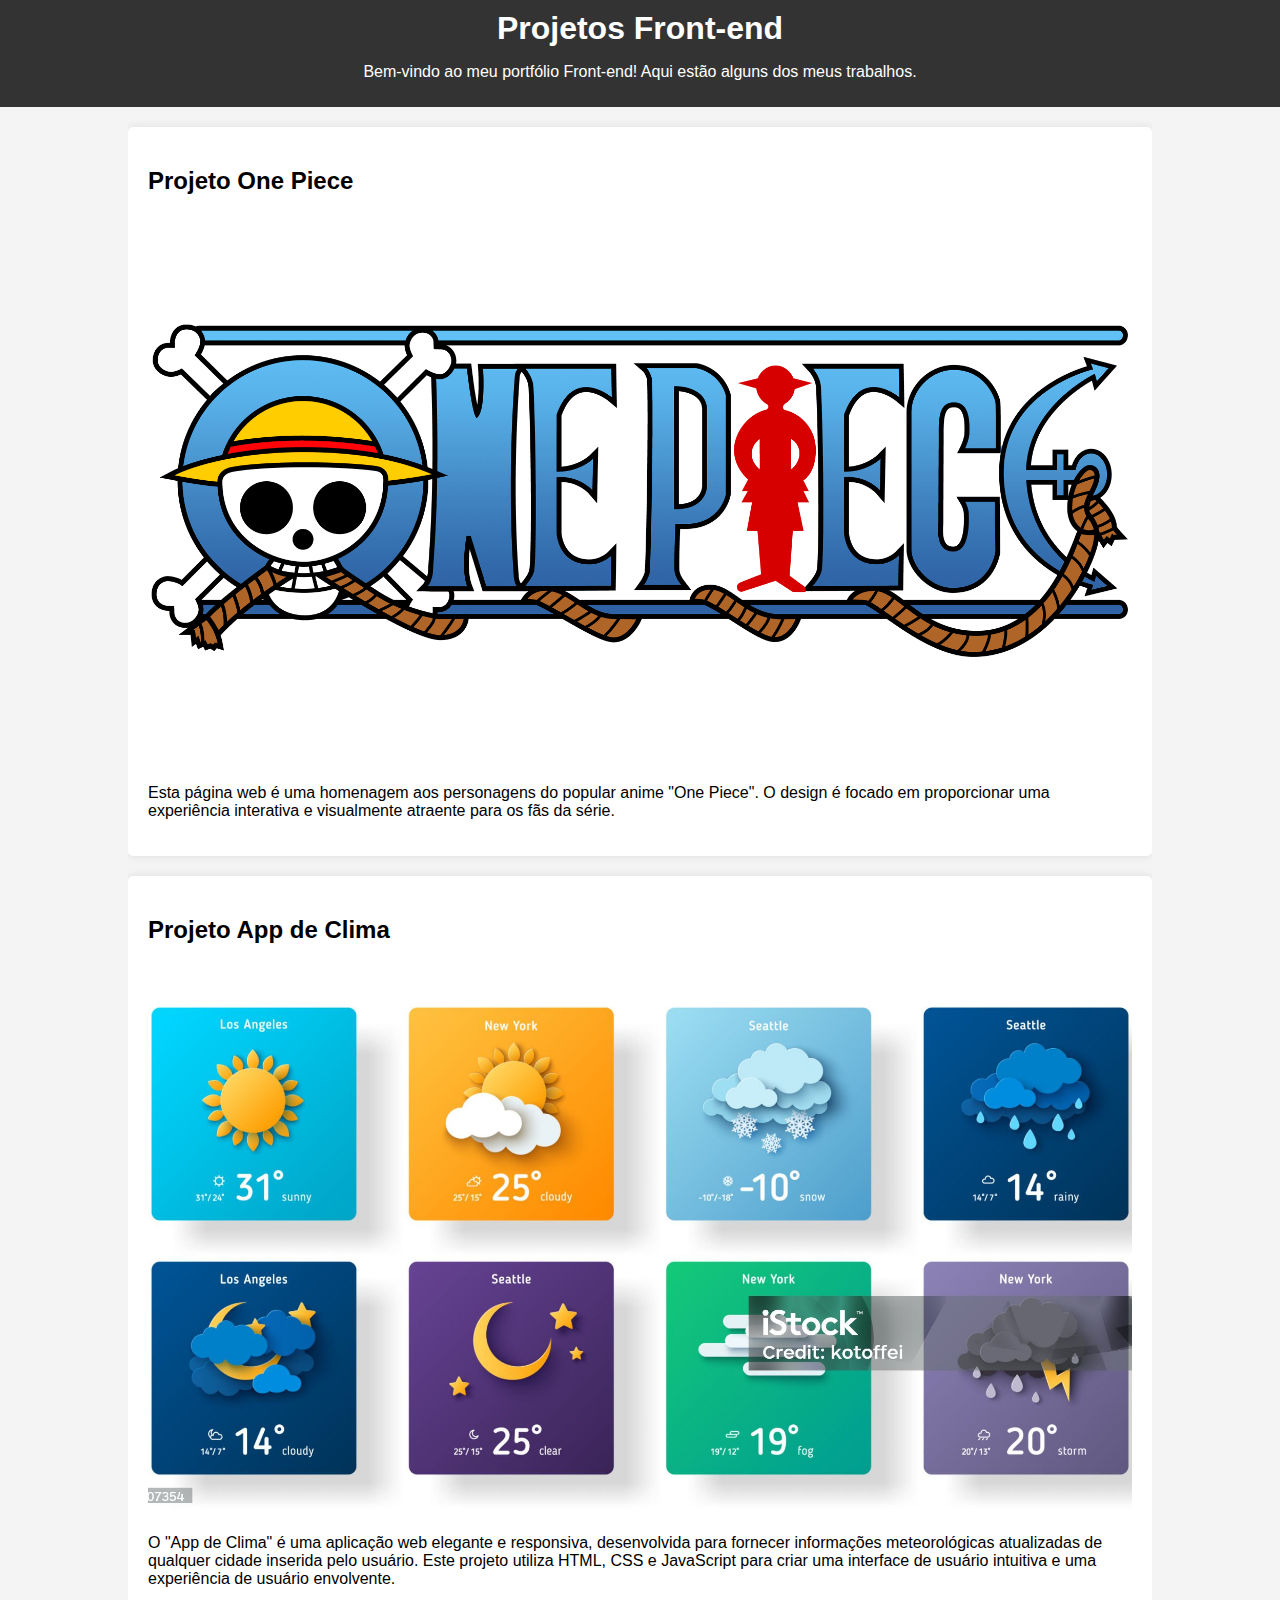
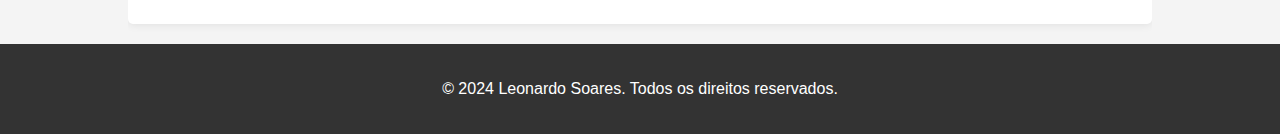
<file: index.html>
<!DOCTYPE html>
<html lang="pt-BR">
<head>
    <meta charset="UTF-8">
    <meta name="viewport" content="width=device-width, initial-scale=1.0">
    <title>Projetos Front-end</title>
    <link rel="stylesheet" href="./src/css/index-main/style.css">
</head>
<body>

<header>
    <div class="container">
        <h1>Projetos Front-end</h1>
        <p>Bem-vindo ao meu portfólio Front-end! Aqui estão alguns dos meus trabalhos.</p>
    </div>
</header>

<div class="container">
    <section>
        <div class="portfolio-item">
            <h2>Projeto One Piece</h2>
            <a href="https://leonardohssoares.github.io/frontend_web/OnePiece/" aria-label="Ver Projeto One Piece">
                <img src="./OnePiece/src/images/one-piece-logo.png" alt="Miniatura do Projeto One Piece">
            </a>
            <p>Esta página web é uma homenagem aos personagens do popular anime "One Piece". O design é focado em proporcionar uma experiência interativa e visualmente atraente para os fãs da série.</p>
        </div>
        <div class="portfolio-item">
            <h2>Projeto App de Clima</h2>
            <a href="https://leonardohssoares.github.io/frontend_web/weather-page/" aria-label="Ver Projeto App de Clima">
                <img src="./weather-page/src/img/logo-clima.jpg" alt="Miniatura do Projeto App de Clima">
            </a>
            <p>O "App de Clima" é uma aplicação web elegante e responsiva, desenvolvida para fornecer informações meteorológicas atualizadas de qualquer cidade inserida pelo usuário. Este projeto utiliza HTML, CSS e JavaScript para criar uma interface de usuário intuitiva e uma experiência de usuário envolvente.</p>
        </div>
    </section>
</div>

<footer>
    <p>&copy; 2024 Leonardo Soares. Todos os direitos reservados.</p>
</footer>

</body>
</html>
</file>
<file: src/css/index-main/style.css>
body {
    font-family: Arial, sans-serif;
    margin: 0;
    padding: 0;
    background-color: #f4f4f4;
}
header {
    background: #333;
    color: #fff;
    padding: 10px 0;
    text-align: center;
}
.container {
    width: 80%;
    margin: auto;
    overflow: hidden;
}
h1 {
    margin: 0;
}
.portfolio-item {
    background: #fff;
    margin: 20px 0;
    padding: 20px;
    border-radius: 5px;
    box-shadow: 0 0 10px rgba(0, 0, 0, 0.1);
}
.portfolio-item img {
    max-width: 100%;
    height: auto;
    border-radius: 5px;
    display: block;
    margin: 0 auto;
    object-fit: cover; /* Cobre o contêiner mantendo a proporção */
    aspect-ratio: 16 / 9; /* Define uma proporção específica, ajuste conforme necessário */
}
footer {
    text-align: center;
    padding: 20px 0;
    background: #333;
    color: #fff;
    position: relative;
    bottom: 0;
    width: 100%;
}
</file>
